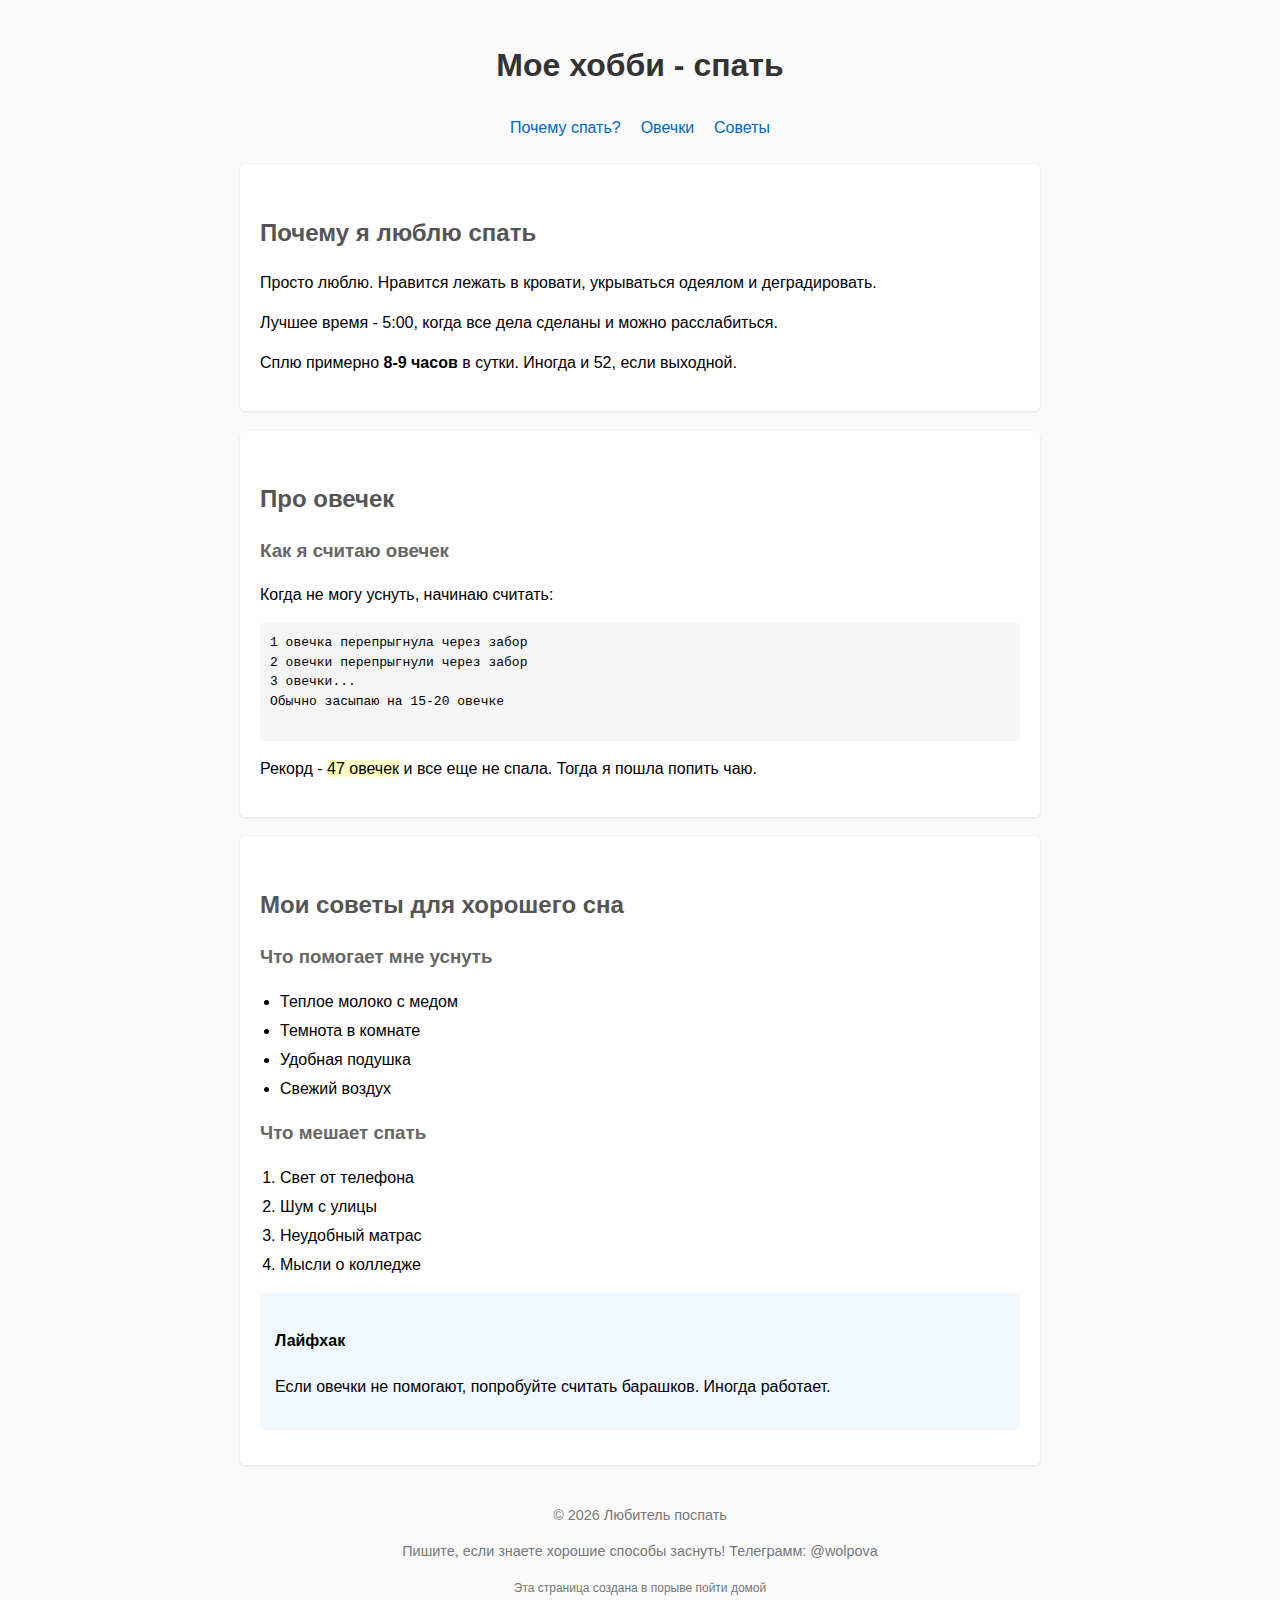
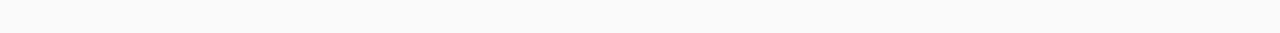
<file: index.html>
<!DOCTYPE html>
<html lang="ru">
<head>
    <meta charset="UTF-8">
    <meta name="viewport" content="width=device-width, initial-scale=1.0">
    <meta name="description" content="Просто люблю спать. Наслаждаюсь отдыхом, считаю овечек и нашел свой идеальный способ расслабиться.">
    <meta name="keywords" content="сон, отдых, спать, овечки, релаксация, хобби">
    <meta name="author" content="Вольпова А.А.">
    
    <!-- Open Graph теги (для Facebook, VK, Telegram) -->
    <meta property="og:title" content="Мое хобби - спать">
    <meta property="og:description" content="Просто люблю поспать, считаю овечек и нашел свой способ идеально отдыхать">
    <meta property="og:image" content="https://alesyawolpowa-ux.github.io/sleep-hobby-/lab1/images/sleep1.jpg">
    <meta property="og:url" content="https://alesyawolpowa-ux.github.io/sleep-hobby-/lab1/">
    <meta property="og:type" content="website">
    <meta property="og:site_name" content="Мое хобби - спать">
    
    <!-- Twitter Cards теги -->
    <meta name="twitter:card" content="summary_large_image">
    <meta name="twitter:title" content="Мое хобби - спать">
    <meta name="twitter:description" content="Просто люблю поспать, считаю овечек и нашел свой способ идеально отдыхать">
    <meta name="twitter:image" content="https://alesyawolpowa-ux.github.io/sleep-hobby-/lab1/images/sleep1.jpg">
    
    <title>Мое хобби - спать</title>
    <link rel="stylesheet" href="hobby.css">
</head>
<body>
    <header id="header" class="main-header" title="Главный заголовок" lang="ru">
        <h1>Мое хобби - спать</h1>
        <nav>
            <ul>
                <li><a href="#why" accesskey="p" title="Перейти к разделу 'Почему спать?'">Почему спать?</a></li>
                <li><a href="#sheep" accesskey="o" title="Перейти к разделу 'Овечки'">Овечки</a></li>
                <li><a href="#tips" accesskey="s" title="Перейти к разделу 'Советы'">Советы</a></li>
            </ul>
        </nav>
    </header>

    <main>
        <section id="why" class="content-section" data-number="1" tabindex="1">
            <h2>Почему я люблю спать</h2>
            <article>
                <p>Просто люблю. Нравится лежать в кровати, укрываться одеялом и деградировать.</p>
                <p>Лучшее время - <time datetime="05:00">5:00</time>, когда все дела сделаны и можно расслабиться.</p>
                <p>Сплю примерно <strong>8-9 часов</strong> в сутки. Иногда и 52, если выходной.</p>
            </article>
        </section>

        <section id="sheep" class="content-section" data-number="2" tabindex="2">
            <h2>Про овечек</h2>
            <article>
                <h3>Как я считаю овечек</h3>
                <p>Когда не могу уснуть, начинаю считать:</p>
                <pre>
1 овечка перепрыгнула через забор
2 овечки перепрыгнули через забор
3 овечки...
Обычно засыпаю на 15-20 овечке
                </pre>
                <p>Рекорд - <mark>47 овечек</mark> и все еще не спала. Тогда я пошла попить чаю.</p>
            </article>
        </section>

        <section id="tips" class="content-section" data-number="3" tabindex="3">
            <h2>Мои советы для хорошего сна</h2>
            
            <article>
                <h3>Что помогает мне уснуть</h3>
                <ul>
                    <li>Теплое молоко с медом</li>
                    <li>Темнота в комнате</li>
                    <li>Удобная подушка</li>
                    <li>Свежий воздух</li>
                </ul>
            </article>

            <article>
                <h3>Что мешает спать</h3>
                <ol>
                    <li>Свет от телефона</li>
                    <li>Шум с улицы</li>
                    <li>Неудобный матрас</li>
                    <li>Мысли о колледже</li>
                </ol>
            </article>

            <aside class="tip" title="Полезный совет" data-info="лайфхак">
                <h4>Лайфхак</h4>
                <p>Если овечки не помогают, попробуйте считать барашков. Иногда работает.</p>
            </aside>
        </section>
    </main>

    <footer id="footer" class="main-footer" data-year="2026">
        <p>© 2026 Любитель поспать</p>
        <address title="Контактная информация">
            Пишите, если знаете хорошие способы заснуть! Телеграмм: @wolpova
        </address>
        <p><small>Эта страница создана в порыве пойти домой</small></p>
    </footer>
</body>
</html>
</file>
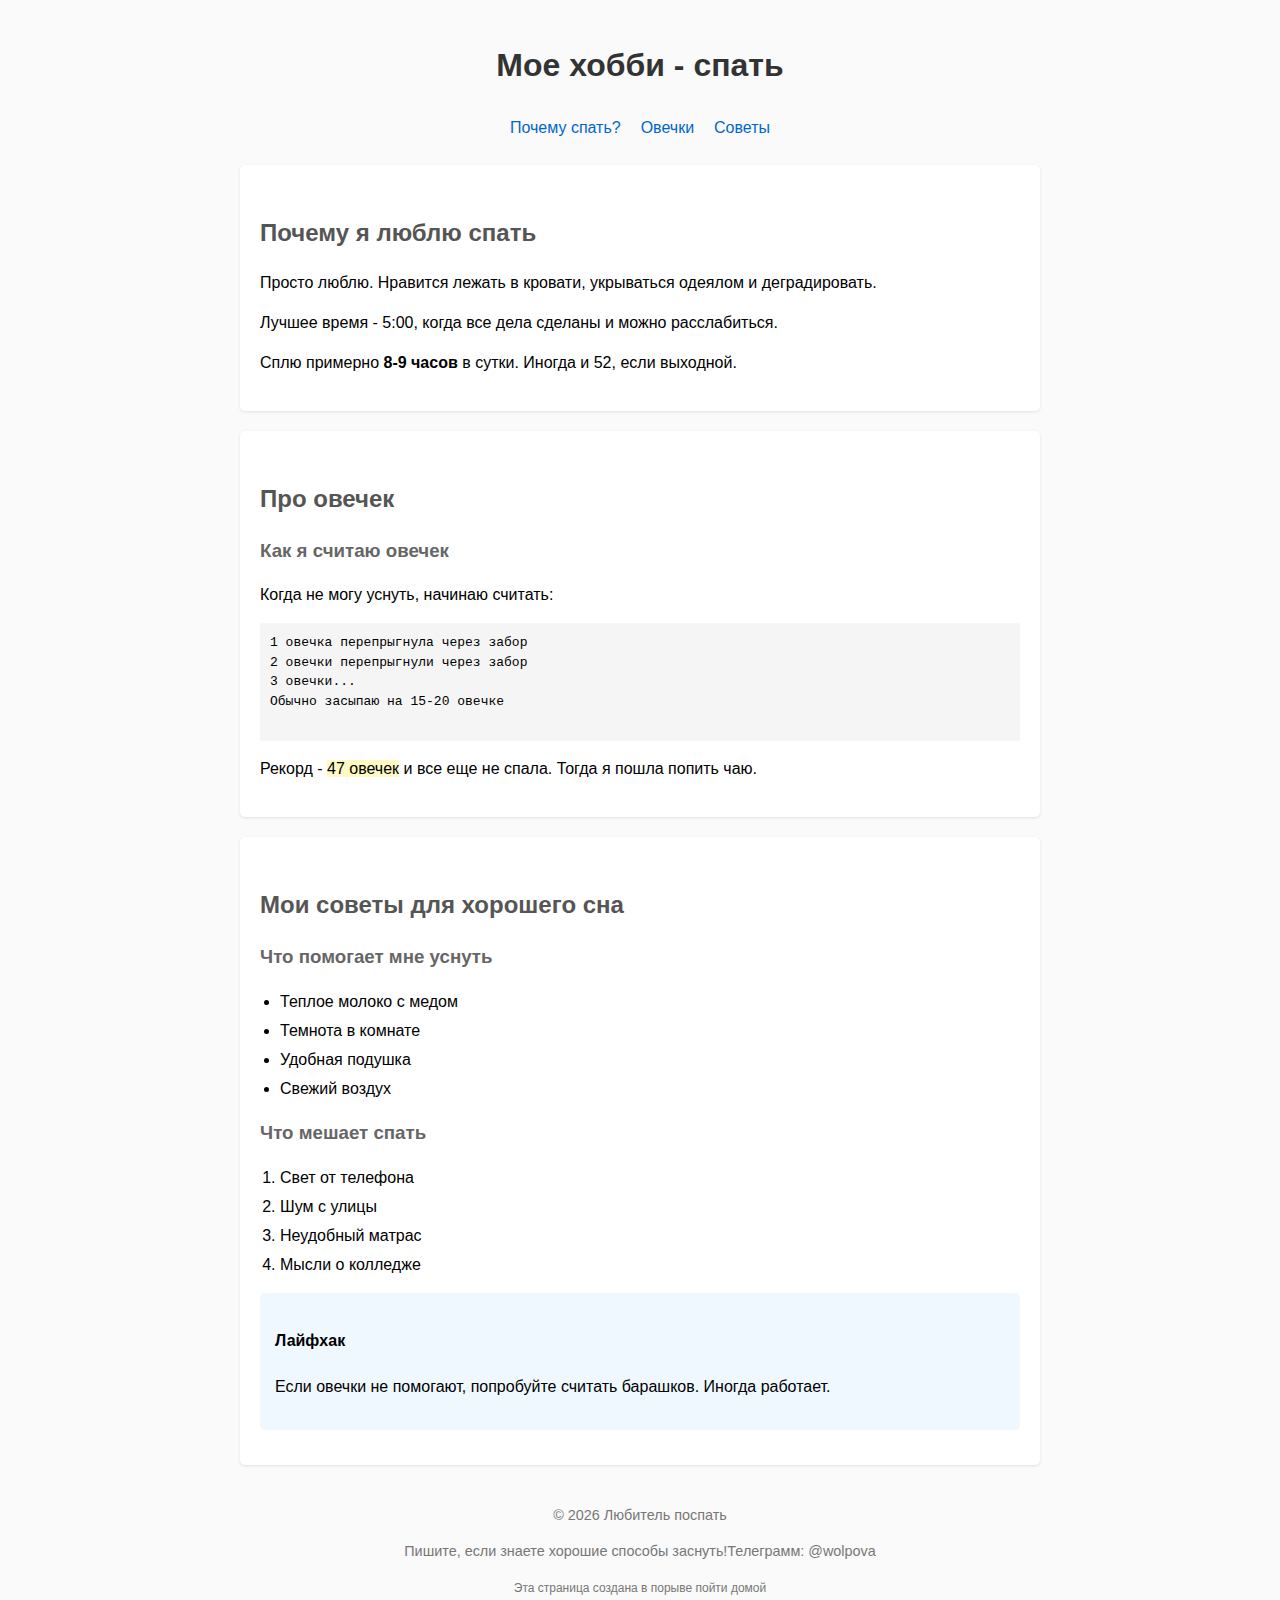
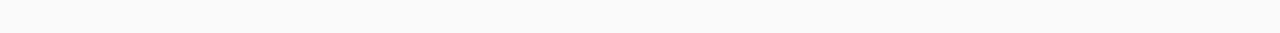
<file: lab1/index.html>
<!DOCTYPE html>
<html lang="ru">
<head>
    <meta charset="UTF-8">
    <meta name="viewport" content="width=device-width, initial-scale=1.0">
    <meta name="description" content="Просто люблю спать. Наслаждаюсь отдыхом, считаю овечек и нашел свой идеальный способ расслабиться.">
    <meta name="keywords" content="сон, отдых, спать, овечки, релаксация, хобби">
    <meta name="author" content="Вольпова А.А.">
    
    <meta property="og:title" content="Мое хобби - спать">
    <meta property="og:description" content="Просто люблю поспать, считаю овечек и нашел свой способ идеально отдыхать">
    <meta property="og:image" content="sleep1.png">
    <meta property="og:type" content="website">
    <meta property="og:url" content="https://sleep-hobby.example.com">
    
    <meta name="twitter:card" content="Мяу">
    <meta name="twitter:title" content="Люблю спать">
    <meta name="twitter:description" content="Мое хобби - сон и подсчет овечек">
    
    <title>Мое хобби - спать</title>
    <link rel="stylesheet" href="hobby.css">
</head>
<body>
    <header id="header" class="main-header">
        <h1>Мое хобби - спать</h1>
        <nav>
            <ul>
                <li><a href="#why">Почему спать?</a></li>
                <li><a href="#sheep">Овечки</a></li>
                <li><a href="#tips">Советы</a></li>
            </ul>
        </nav>
    </header>

    <main>
        <section id="why">
            <h2>Почему я люблю спать</h2>
            <article>
                <p>Просто люблю. Нравится лежать в кровати, укрываться одеялом и деградировать.</p>
                <p>Лучшее время - <time>5:00</time>, когда все дела сделаны и можно расслабиться.</p>
                <p>Сплю примерно <strong>8-9 часов</strong> в сутки. Иногда и 52, если выходной.</p>
            </article>
        </section>

        <section id="sheep">
            <h2>Про овечек</h2>
            <article>
                <h3>Как я считаю овечек</h3>
                <p>Когда не могу уснуть, начинаю считать:</p>
                <pre>
1 овечка перепрыгнула через забор
2 овечки перепрыгнули через забор
3 овечки...
Обычно засыпаю на 15-20 овечке
                </pre>
                <p>Рекорд - <mark>47 овечек</mark> и все еще не спала. Тогда я пошла попить чаю.</p>
            </article>
        </section>

        <section id="tips">
            <h2>Мои советы для хорошего сна</h2>
            
            <article>
                <h3>Что помогает мне уснуть</h3>
                <ul>
                    <li>Теплое молоко с медом</li>
                    <li>Темнота в комнате</li>
                    <li>Удобная подушка</li>
                    <li>Свежий воздух</li>
                </ul>
            </article>

            <article>
                <h3>Что мешает спать</h3>
                <ol>
                    <li>Свет от телефона</li>
                    <li>Шум с улицы</li>
                    <li>Неудобный матрас</li>
                    <li>Мысли о колледже</li>
                </ol>
            </article>

            <aside>
                <h4>Лайфхак</h4>
                <p>Если овечки не помогают, попробуйте считать барашков. Иногда работает.</p>
            </aside>
        </section>
    </main>

    <footer>
        <p>© 2026 Любитель поспать</p>
        <address>Пишите, если знаете хорошие способы заснуть!Телеграмм: @wolpova</address>
        <p><small>Эта страница создана в порыве пойти домой</small></p>
    </footer>
</body>

</html>
</file>
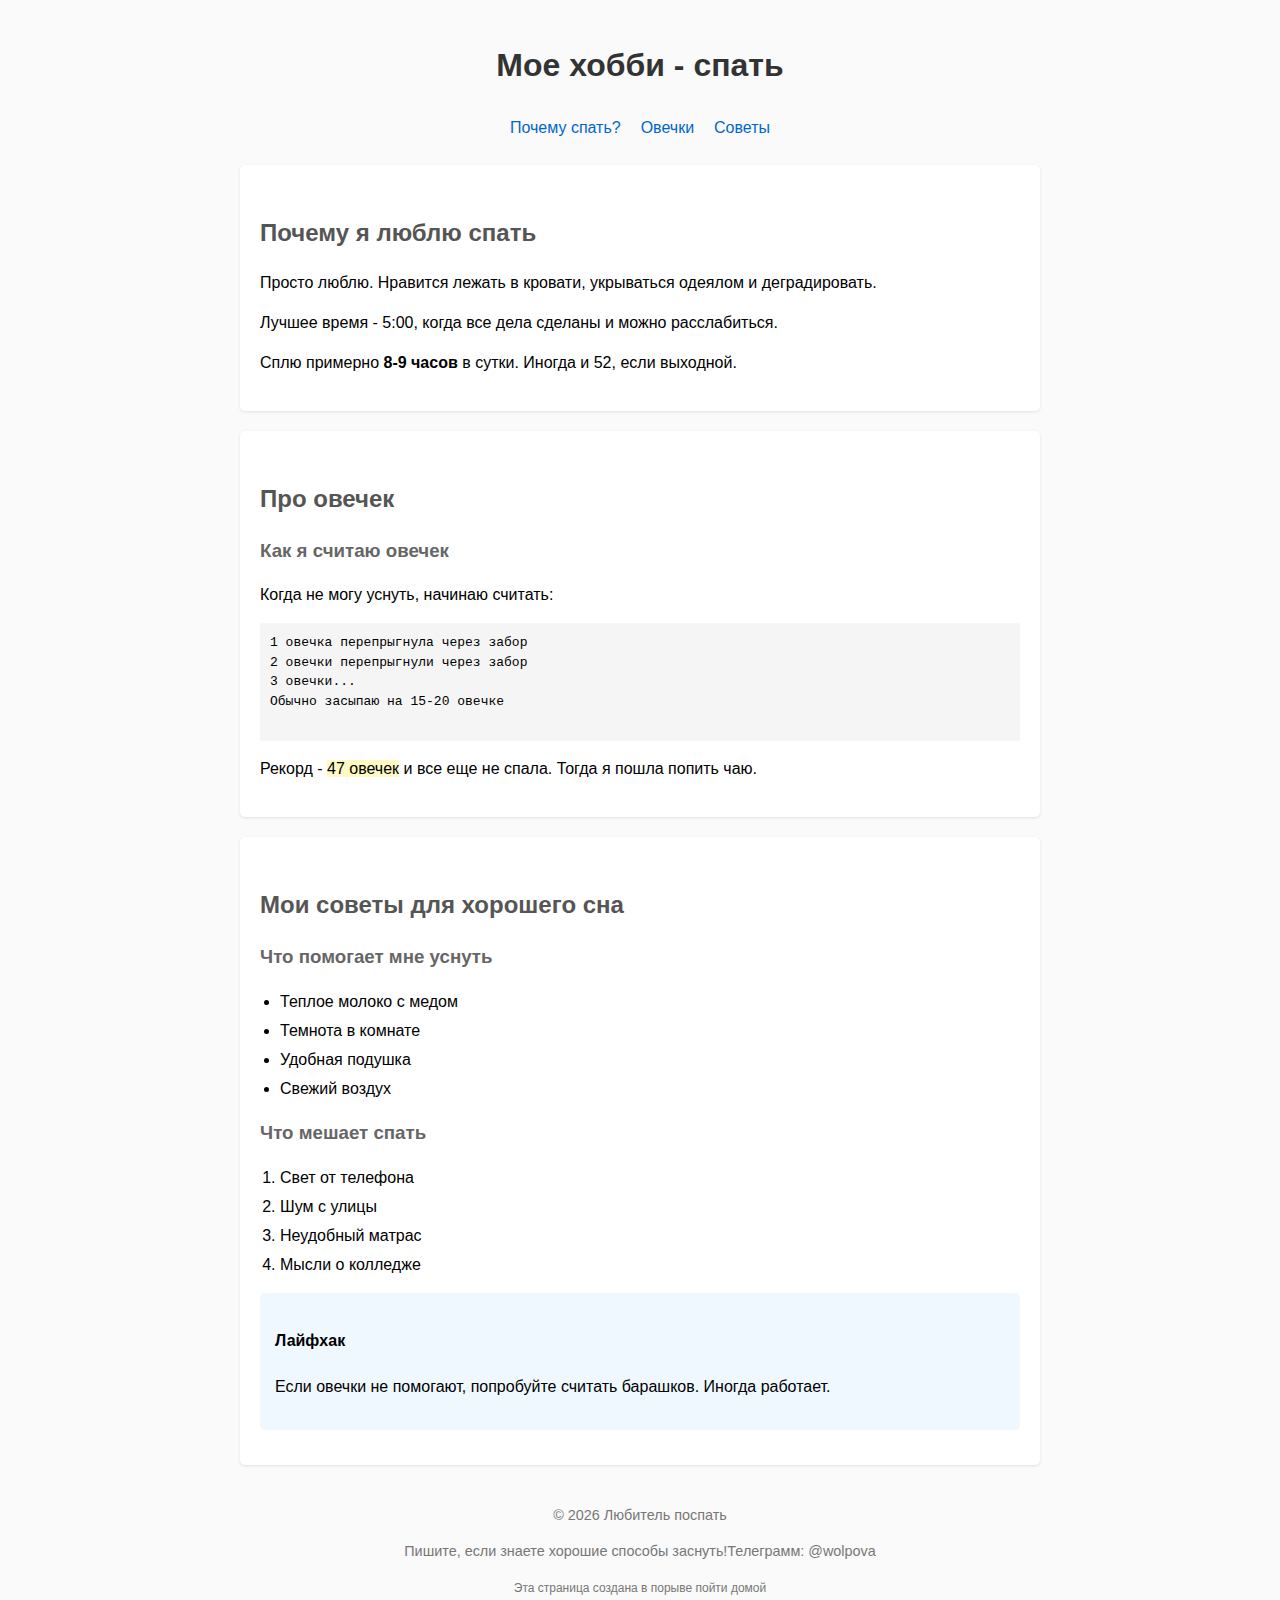
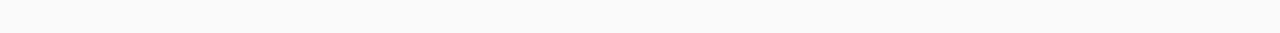
<file: lab1/hobby.html>
<!DOCTYPE html>
<html lang="ru">
<head>
    <meta charset="UTF-8">
    <meta name="viewport" content="width=device-width, initial-scale=1.0">
    <meta name="description" content="Просто люблю спать. Наслаждаюсь отдыхом, считаю овечек и нашел свой идеальный способ расслабиться.">
    <meta name="keywords" content="сон, отдых, спать, овечки, релаксация, хобби">
    <meta name="author" content="Вольпова А.А.">
    
    <meta property="og:title" content="Мое хобби - спать">
    <meta property="og:description" content="Просто люблю поспать, считаю овечек и нашел свой способ идеально отдыхать">
    <meta property="og:image" content="sleep1.png">
    <meta property="og:type" content="website">
    <meta property="og:url" content="https://sleep-hobby.example.com">
    
    <meta name="twitter:card" content="Мяу">
    <meta name="twitter:title" content="Люблю спать">
    <meta name="twitter:description" content="Мое хобби - сон и подсчет овечек">
    
    <title>Мое хобби - спать</title>
    <link rel="stylesheet" href="hobby.css">
</head>
<body>
    <header id="header" class="main-header">
        <h1>Мое хобби - спать</h1>
        <nav>
            <ul>
                <li><a href="#why">Почему спать?</a></li>
                <li><a href="#sheep">Овечки</a></li>
                <li><a href="#tips">Советы</a></li>
            </ul>
        </nav>
    </header>

    <main>
        <section id="why">
            <h2>Почему я люблю спать</h2>
            <article>
                <p>Просто люблю. Нравится лежать в кровати, укрываться одеялом и деградировать.</p>
                <p>Лучшее время - <time>5:00</time>, когда все дела сделаны и можно расслабиться.</p>
                <p>Сплю примерно <strong>8-9 часов</strong> в сутки. Иногда и 52, если выходной.</p>
            </article>
        </section>

        <section id="sheep">
            <h2>Про овечек</h2>
            <article>
                <h3>Как я считаю овечек</h3>
                <p>Когда не могу уснуть, начинаю считать:</p>
                <pre>
1 овечка перепрыгнула через забор
2 овечки перепрыгнули через забор
3 овечки...
Обычно засыпаю на 15-20 овечке
                </pre>
                <p>Рекорд - <mark>47 овечек</mark> и все еще не спала. Тогда я пошла попить чаю.</p>
            </article>
        </section>

        <section id="tips">
            <h2>Мои советы для хорошего сна</h2>
            
            <article>
                <h3>Что помогает мне уснуть</h3>
                <ul>
                    <li>Теплое молоко с медом</li>
                    <li>Темнота в комнате</li>
                    <li>Удобная подушка</li>
                    <li>Свежий воздух</li>
                </ul>
            </article>

            <article>
                <h3>Что мешает спать</h3>
                <ol>
                    <li>Свет от телефона</li>
                    <li>Шум с улицы</li>
                    <li>Неудобный матрас</li>
                    <li>Мысли о колледже</li>
                </ol>
            </article>

            <aside>
                <h4>Лайфхак</h4>
                <p>Если овечки не помогают, попробуйте считать барашков. Иногда работает.</p>
            </aside>
        </section>
    </main>

    <footer>
        <p>© 2026 Любитель поспать</p>
        <address>Пишите, если знаете хорошие способы заснуть!Телеграмм: @wolpova</address>
        <p><small>Эта страница создана в порыве пойти домой</small></p>
    </footer>
</body>
</html>
</file>
<file: hobby.css>
body {
    font-family: Arial, sans-serif;
    line-height: 1.5;
    max-width: 800px;
    margin: 0 auto;
    padding: 20px;
    background: #fafafa;
}


h1 {
    color: #333;
    text-align: center;
}

h2 {
    color: #555;
    margin-top: 30px;
}

h3 {
    color: #666;
}


nav ul {
    list-style: none;
    padding: 0;
    display: flex;
    justify-content: center;
    gap: 20px;
}

nav a {
    color: #0066cc;
    text-decoration: none;
}

nav a:hover {
    text-decoration: underline;
}


section {
    background: white;
    padding: 20px;
    margin: 20px 0;
    border-radius: 5px;
    box-shadow: 0 1px 3px rgba(0,0,0,0.1);
}


ul, ol {
    padding-left: 20px;
}

li {
    margin: 5px 0;
}

/* Блок с овечками */
pre {
    background: #f5f5f5;
    padding: 10px;
    border-radius: 3px;
    overflow-x: auto;
}

mark {
    background-color: #fff9c4;
}

aside {
    background: #f0f8ff;
    padding: 15px;
    border-radius: 5px;
    margin: 15px 0;
}

footer {
    margin-top: 40px;
    text-align: center;
    color: #777;
    font-size: 0.9em;
}

address {
    font-style: normal;
    margin: 10px 0;
}
</file>
<file: lab1/hobby.css>
body {
    font-family: Arial, sans-serif;
    line-height: 1.5;
    max-width: 800px;
    margin: 0 auto;
    padding: 20px;
    background: #fafafa;
}


h1 {
    color: #333;
    text-align: center;
}

h2 {
    color: #555;
    margin-top: 30px;
}

h3 {
    color: #666;
}


nav ul {
    list-style: none;
    padding: 0;
    display: flex;
    justify-content: center;
    gap: 20px;
}

nav a {
    color: #0066cc;
    text-decoration: none;
}

nav a:hover {
    text-decoration: underline;
}


section {
    background: white;
    padding: 20px;
    margin: 20px 0;
    border-radius: 5px;
    box-shadow: 0 1px 3px rgba(0,0,0,0.1);
}


ul, ol {
    padding-left: 20px;
}

li {
    margin: 5px 0;
}

/* Блок с овечками */
pre {
    background: #f5f5f5;
    padding: 10px;
    border-radius: 3px;
    overflow-x: auto;
}

mark {
    background-color: #fff9c4;
}

aside {
    background: #f0f8ff;
    padding: 15px;
    border-radius: 5px;
    margin: 15px 0;
}

footer {
    margin-top: 40px;
    text-align: center;
    color: #777;
    font-size: 0.9em;
}

address {
    font-style: normal;
    margin: 10px 0;
}
</file>
